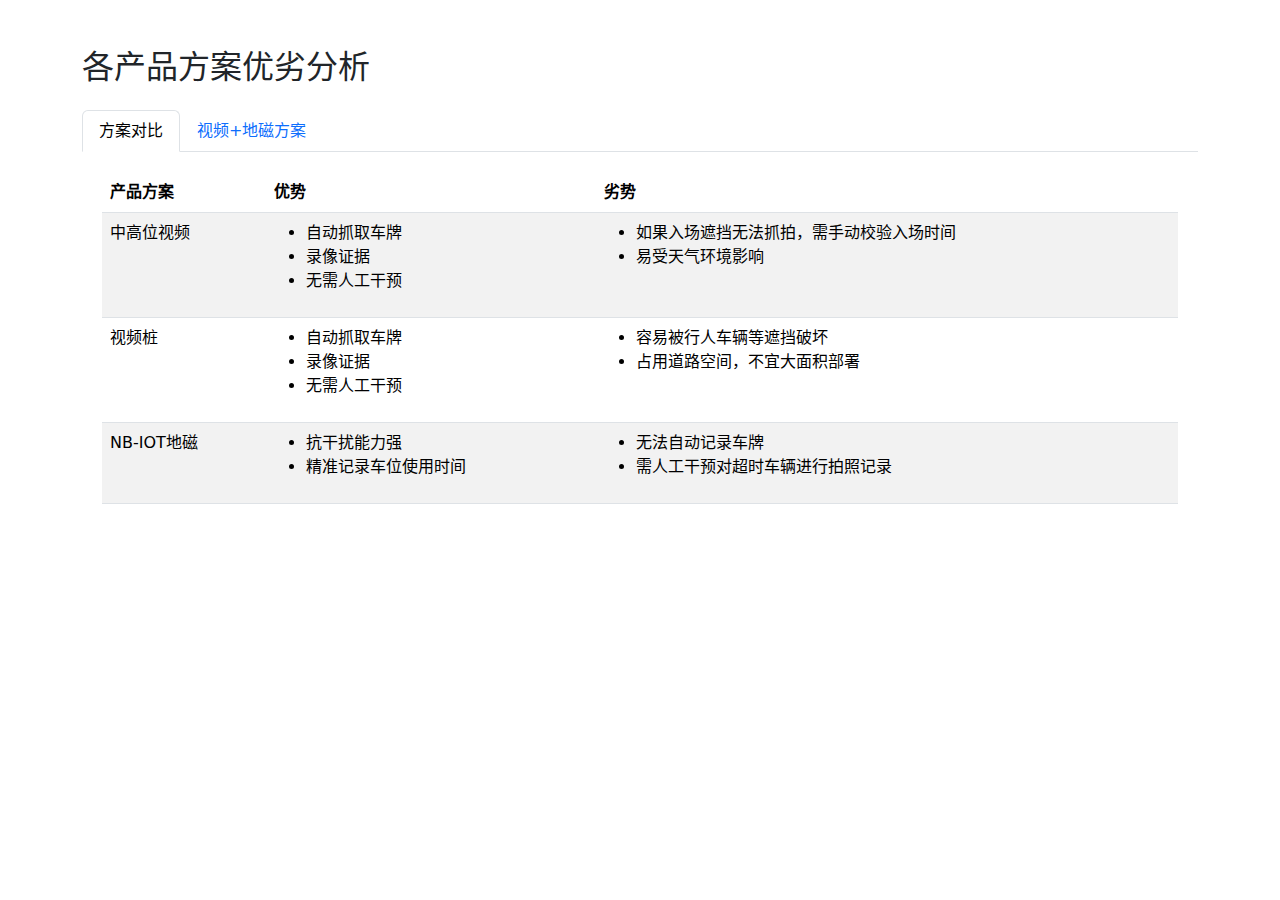
<file: new.html>
<!DOCTYPE html>
<html lang="zh-CN">
<head>
    <meta charset="UTF-8">
    <meta name="viewport" content="width=device-width, initial-scale=1.0">
    <title>产品方案分析</title>
    <link href="https://cdn.jsdelivr.net/npm/bootstrap@5.3.0-alpha1/dist/css/bootstrap.min.css" rel="stylesheet">
    <style>
        .tab-pane {
            padding: 20px;
        }
    </style>
</head>
<body>
    <div class="container mt-5">
        <h2 class="mb-4">各产品方案优劣分析</h2>
        
        <ul class="nav nav-tabs" id="myTab" role="tablist">
            <li class="nav-item" role="presentation">
                <button class="nav-link active" id="comparison-tab" data-bs-toggle="tab" data-bs-target="#comparison" type="button" role="tab" aria-controls="comparison" aria-selected="true">方案对比</button>
            </li>
            <li class="nav-item" role="presentation">
                <button class="nav-link" id="combined-tab" data-bs-toggle="tab" data-bs-target="#combined" type="button" role="tab" aria-controls="combined" aria-selected="false">视频+地磁方案</button>
            </li>
        </ul>
        
        <div class="tab-content" id="myTabContent">
            <div class="tab-pane fade show active" id="comparison" role="tabpanel" aria-labelledby="comparison-tab">
                <div class="table-responsive">
                    <table class="table table-striped">
                        <thead>
                            <tr>
                                <th>产品方案</th>
                                <th>优势</th>
                                <th>劣势</th>
                            </tr>
                        </thead>
                        <tbody>
                            <tr>
                                <td>中高位视频</td>
                                <td>
                                    <ul>
                                        <li>自动抓取车牌</li>
                                        <li>录像证据</li>
                                        <li>无需人工干预</li>
                                    </ul>
                                </td>
                                <td>
                                    <ul>
                                        <li>如果入场遮挡无法抓拍，需手动校验入场时间</li>
                                        <li>易受天气环境影响</li>
                                    </ul>
                                </td>
                            </tr>
                            <tr>
                                <td>视频桩</td>
                                <td>
                                    <ul>
                                        <li>自动抓取车牌</li>
                                        <li>录像证据</li>
                                        <li>无需人工干预</li>
                                    </ul>
                                </td>
                                <td>
                                    <ul>
                                        <li>容易被行人车辆等遮挡破坏</li>
                                        <li>占用道路空间，不宜大面积部署</li>
                                    </ul>
                                </td>
                            </tr>
                            <tr>
                                <td>NB-IOT地磁</td>
                                <td>
                                    <ul>
                                        <li>抗干扰能力强</li>
                                        <li>精准记录车位使用时间</li>
                                    </ul>
                                </td>
                                <td>
                                    <ul>
                                        <li>无法自动记录车牌</li>
                                        <li>需人工干预对超时车辆进行拍照记录</li>
                                    </ul>
                                </td>
                            </tr>
                        </tbody>
                    </table>
                </div>
            </div>
            <div class="tab-pane fade" id="combined" role="tabpanel" aria-labelledby="combined-tab">
                <h3 class="mb-3">视频+地磁方案特点</h3>
                <ul class="list-group list-group-flush mb-3">
                    <li class="list-group-item">
                        <strong>视频和地磁优势互补：</strong> 既可以利用视频自动记录车牌和停车录像，也可以利用地磁准确记录进出场时间
                    </li>
                    <li class="list-group-item">
                        <strong>可满足各种场景应用：</strong>
                        <ul>
                            <li>无树木遮挡道路使用高位视频</li>
                            <li>有树木遮挡的道路使用中位视频</li>
                            <li>中高位视频立柱下方如果设停车位，可用视频柱做补充，解决灯下黑问题</li>
                        </ul>
                    </li>
                    <li class="list-group-item">
                        <strong>减少人工干预，实现无人化运营：</strong>
                        <ul>
                            <li>系统智能化程度高，车牌识别、证据保存、时间校准、停车计费等均可在系统自动进行</li>
                            <li>可使用视频巡查车作为机动补充，提高工作效率</li>
                        </ul>
                    </li>
                </ul>
                <button type="button" class="btn btn-primary" data-bs-toggle="modal" data-bs-target="#detailModal">
                    查看详情
                </button>
            </div>
        </div>
    </div>

    <!-- Modal -->
    <div class="modal fade" id="detailModal" tabindex="-1" aria-labelledby="detailModalLabel" aria-hidden="true">
        <div class="modal-dialog modal-lg">
            <div class="modal-content">

                <div class="modal-header">
                    <h5 class="modal-title" id="detailModalLabel">视频+地磁方案详情</h5>
                    <button type="button" class="btn-close" data-bs-dismiss="modal" aria-label="Close"></button>
                </div>
                <div class="modal-body">




                    
                    <div class="row">
                        <div class="col-md-6">
                            <h4>方案特点</h4>
                            <ul>
                                <li><strong>视频和地磁优势互补</strong></li>
                                <li><strong>可满足各种场景应用</strong></li>
                                <li><strong>减少人工干预，实现无人化运营</strong></li>
                            </ul>
                        </div>
                        <div class="col-md-6">
                            <h4>产品优势</h4>
                            <ul>
                                <li><strong>自动化程度高：</strong>自动抓取车牌，录像取证，无需人工干预</li>
                                <li><strong>适应性强：</strong>可满足不同场景需求，如有无树木遮挡等</li>
                                <li><strong>数据精确：</strong>地磁技术能精准记录车位使用时间</li>
                                <li><strong>运营效率高：</strong>实现无人化运营，大幅减少人工成本</li>
                                <li><strong>证据完整：</strong>结合视频和地磁数据，提供全面可靠的停车记录</li>
                            </ul>
                        </div>
                    </div>
                </div>






                <div class="modal-footer">
                    <button type="button" class="btn btn-secondary" data-bs-dismiss="modal">关闭</button>
                </div>
            </div>
        </div>
    </div>

    <script src="https://cdn.jsdelivr.net/npm/bootstrap@5.3.0-alpha1/dist/js/bootstrap.bundle.min.js"></script>
</body>
</html>
</file>
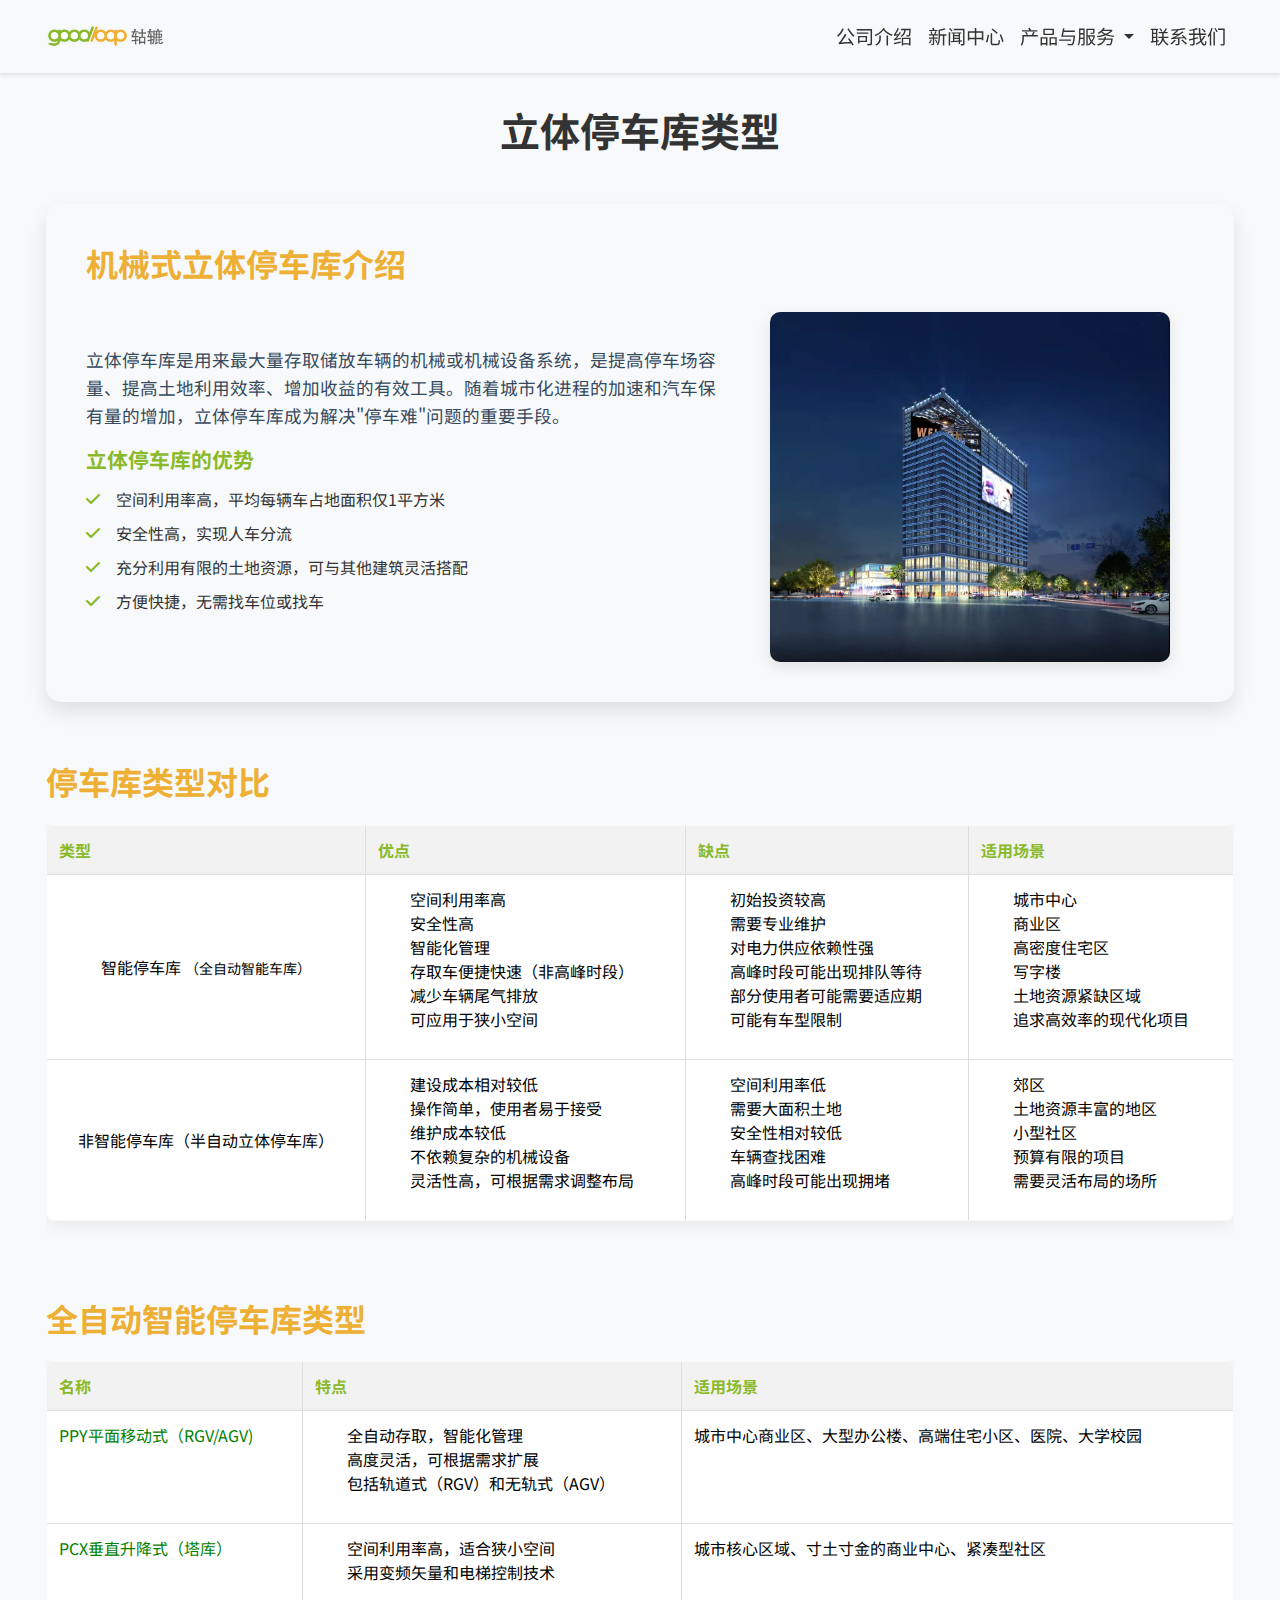
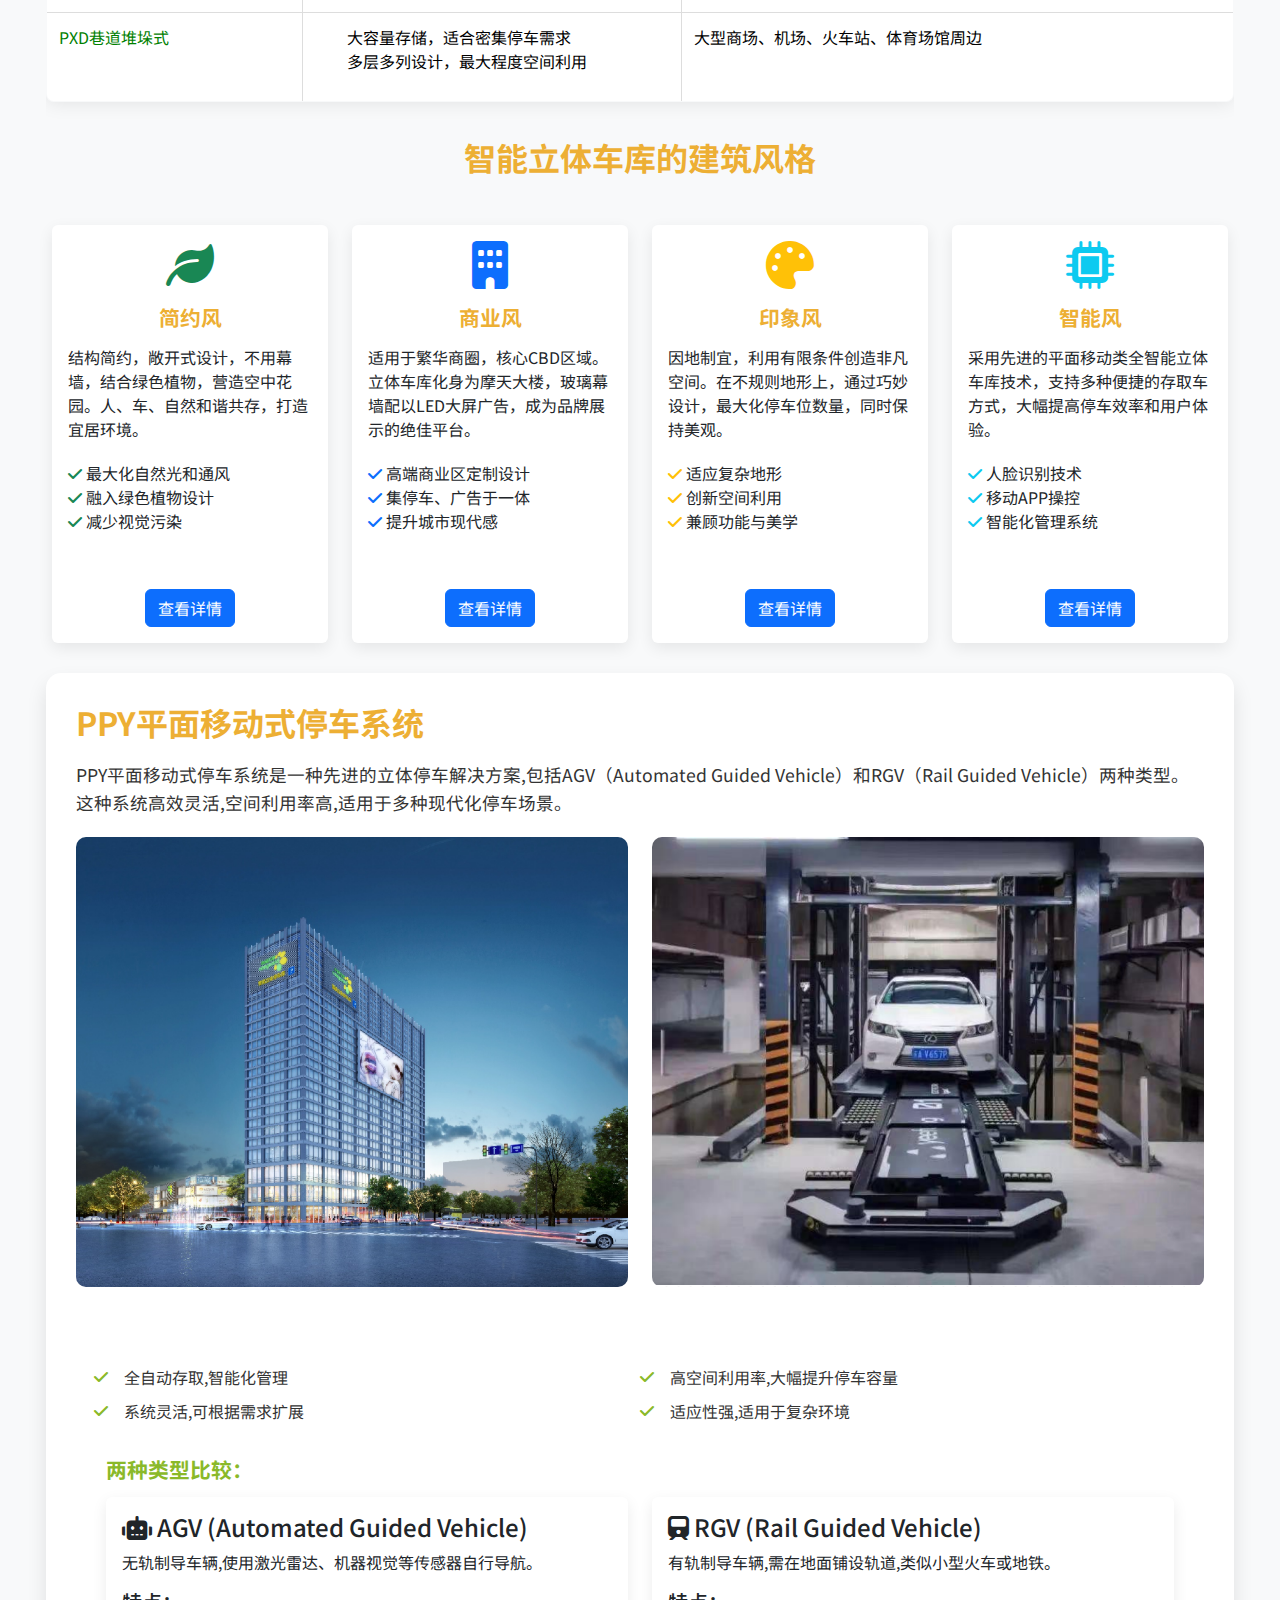
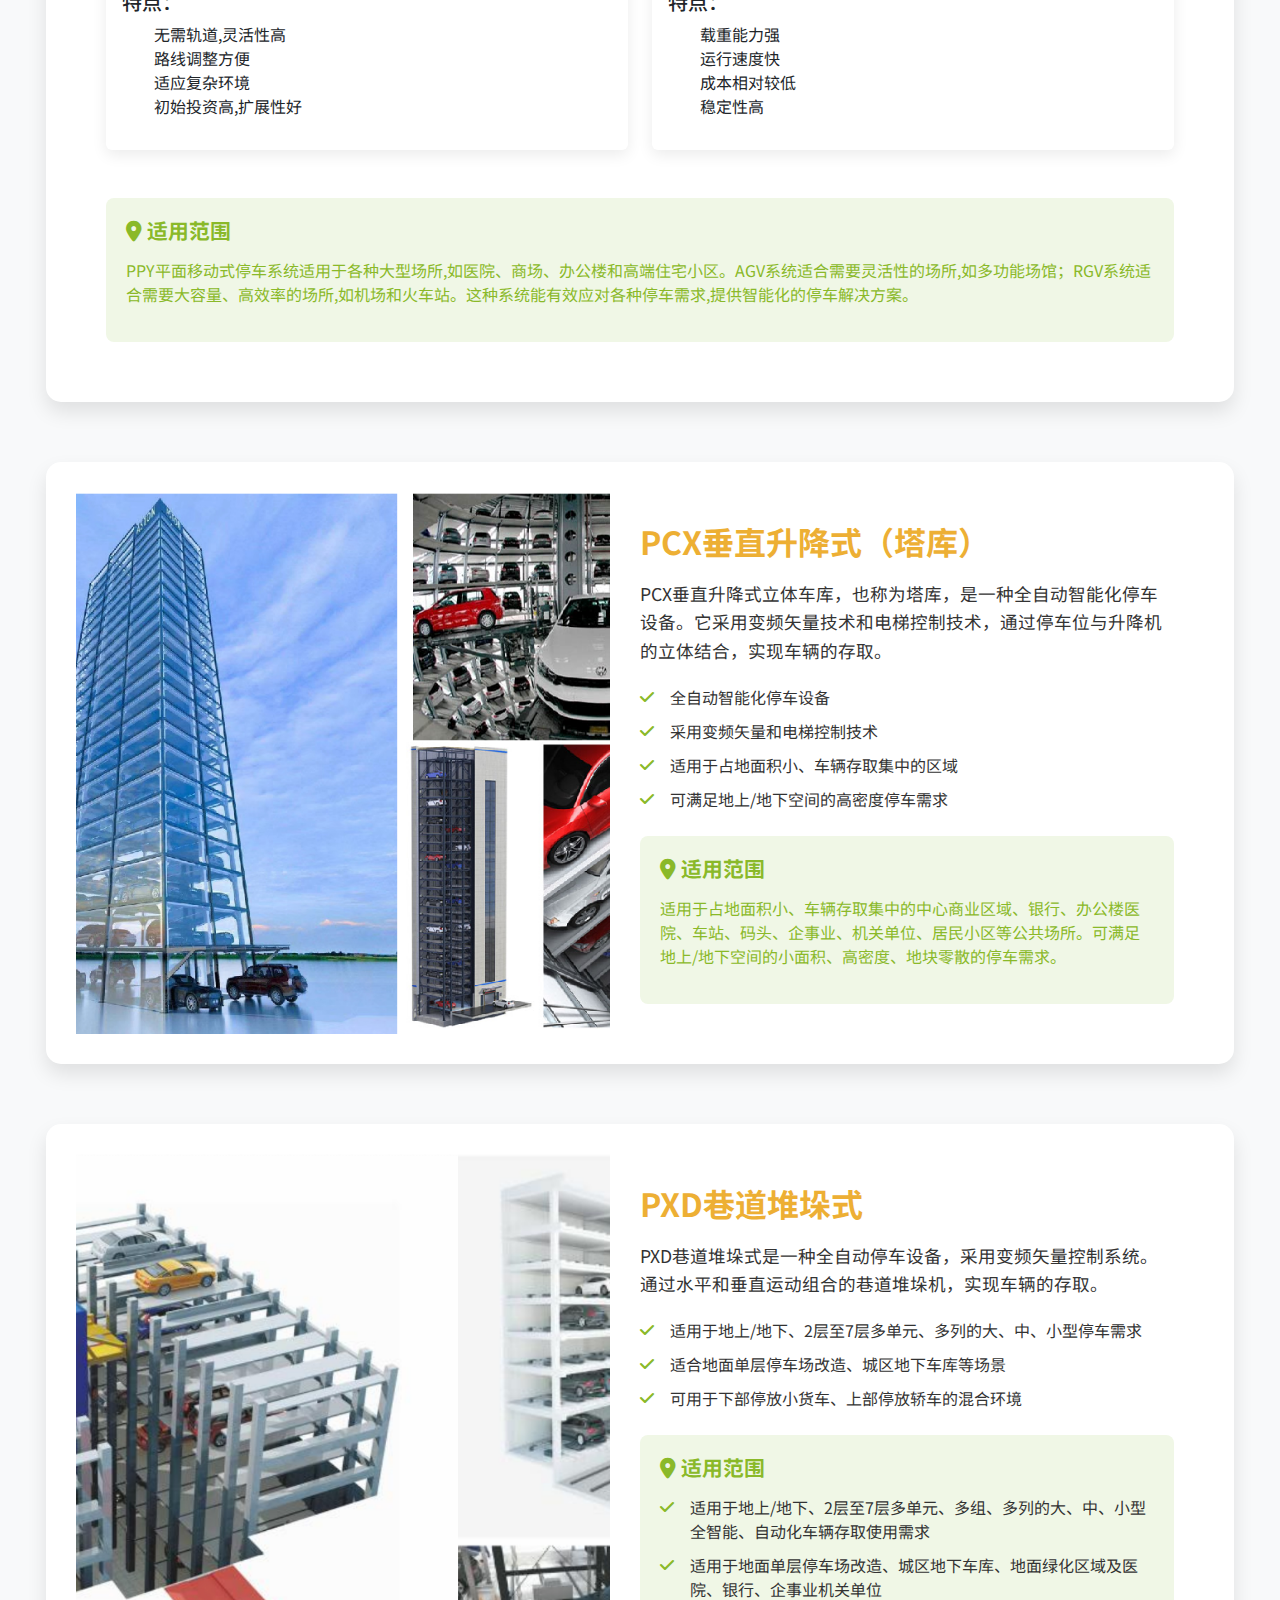
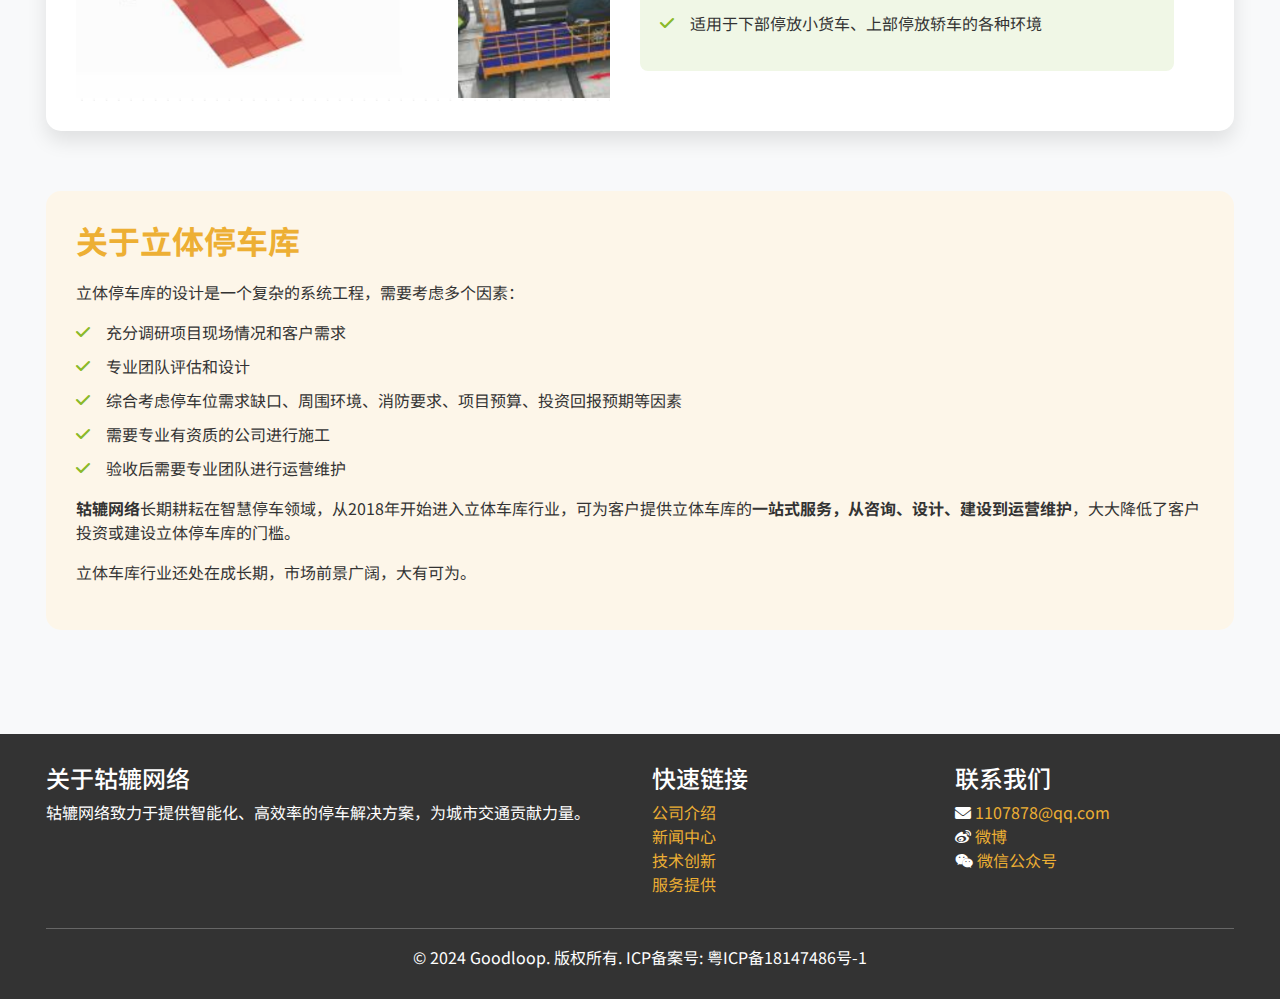
<file: parking.html>
<!DOCTYPE html>
<html lang="zh">
<head>
    <meta charset="UTF-8">
    <meta name="viewport" content="width=device-width, initial-scale=1.0">
    <title>轱辘网络 - 停车库类型</title>
    
    <link href="https://cdn.jsdelivr.net/npm/bootstrap@5.1.3/dist/css/bootstrap.min.css" rel="stylesheet">
    <link rel="stylesheet" href="https://cdnjs.cloudflare.com/ajax/libs/font-awesome/6.0.0-beta3/css/all.min.css">
    <link rel="icon" type="image/png" href="./static/img/wheel_icon.webp">
    <link rel="stylesheet" href="./static/css/parking.css">

</head>
<body>
    <header>
        <nav class="navbar navbar-expand-lg navbar-light bg-light fixed-top py-2">
            <div class="container">
                <a class="navbar-brand" href="index.html">
                    <img src="static/img/logo_text_black.png" alt="Goodloop Logo" width="150" height="auto">
                </a>
                <button class="navbar-toggler" type="button" data-bs-toggle="collapse" data-bs-target="#navbarNav" aria-controls="navbarNav" aria-expanded="false" aria-label="Toggle navigation">
                    <span class="navbar-toggler-icon"></span>
                </button>
                <div class="collapse navbar-collapse" id="navbarNav">
                    <ul class="navbar-nav ms-auto">
                        <li class="nav-item">
                            <a class="nav-link" href="index.html#about">公司介绍</a>
                        </li>
                        <li class="nav-item">
                            <a class="nav-link" href="news.html">新闻中心</a>
                        </li>
                        <li class="nav-item dropdown">
                            <a class="nav-link dropdown-toggle" href="#" id="navbarDropdown" role="button" data-bs-toggle="dropdown" aria-expanded="false">
                                产品与服务
                            </a>
                            <ul class="dropdown-menu" aria-labelledby="navbarDropdown">
                                <li><a class="dropdown-item" href="index.html#tech">技术创新</a></li>
                                <li><a class="dropdown-item active" href="parking.html">停车库类型</a></li>
                                <li><a class="dropdown-item " href="services.html">服务提供</a></li>
                                <li><a class="dropdown-item" href="index.html#achievements">停车库案例</a></li>
                            </ul>
                        </li>
                        <li class="nav-item">
                            <a href="#" class="nav-link" data-bs-toggle="modal" data-bs-target="#contactModal">联系我们</a>
                        </li>
                    </ul>
                </div>
            </div>
        </nav>

        <div class="modal fade" id="contactModal" tabindex="-1" aria-labelledby="contactModalLabel" aria-hidden="true">
            <div class="modal-dialog">
              <div class="modal-content">
                <div class="modal-header">
                  <h5 class="modal-title" id="contactModalLabel">联系我们</h5>
                  <button type="button" class="btn-close" data-bs-dismiss="modal" aria-label="Close"></button>
                </div>
                <div class="modal-body text-center">
                  <img src="static/img/qrcode_for_gulu_wechat_small.webp" alt="微信二维码" class="img-fluid">
                  <p class="mt-3">扫描二维码关注我们的微信公众号</p>
                </div>
              </div>
            </div>
        </div>
    </header>
    
    <main>
        <div class="container">
            <h1 style="color: #333333;">立体停车库类型</h1>

            <div class="section-intro mechanical-parking" id="mechanical-parking">
                <h2>机械式立体停车库介绍</h2>
                <div class="row align-items-center">
                    <div class="col-lg-7">
                        <p>立体停车库是用来最大量存取储放车辆的机械或机械设备系统，是提高停车场容量、提高土地利用效率、增加收益的有效工具。随着城市化进程的加速和汽车保有量的增加，立体停车库成为解决"停车难"问题的重要手段。</p>
                        <h3>立体停车库的优势</h3>
                        <ul class="feature-list">
                            <li>空间利用率高，平均每辆车占地面积仅1平方米</li>
                            <li>安全性高，实现人车分流</li>
                            <li>充分利用有限的土地资源，可与其他建筑灵活搭配</li>
                            <li>方便快捷，无需找车位或找车</li>
                        </ul>
                    </div>
                    <div class="col-lg-5">
                        <div class="video-wrapper">
                            <video id="parkingVideo" controls preload="metadata" muted playsinline autoplay>
                                <source src="static/video/停车库介绍.mp4" type="video/mp4">
                                Your browser does not support the video tag.
                            </video>
                        </div>
                    </div>
                </div>
            </div>

            <h2 class="mb-4">停车库类型对比</h2>
<div class="table-responsive">
    <table class="comparison-table table table-hover">
        <thead>
            <tr>
                <th>类型</th>
                <th>优点</th>
                <th>缺点</th>
                <th>适用场景</th>
            </tr>
        </thead>
        <tbody>
            <tr>
                <td data-label="类型" class="fully-centered" style="text-align: center;">
                    智能停车库
                    <small>（全自动智能车库）</small>
                </td>
                <td data-label="优点">
                    <ul>
                        <li>空间利用率高</li>
                        <li>安全性高</li>
                        <li>智能化管理</li>
                        <li>存取车便捷快速（非高峰时段）</li>
                        <li>减少车辆尾气排放</li>
                        <li>可应用于狭小空间</li>
                    </ul>
                </td>
                <td data-label="缺点">
                    <ul>
                        <li>初始投资较高</li>
                        <li>需要专业维护</li>
                        <li>对电力供应依赖性强</li>
                        <li>高峰时段可能出现排队等待</li>
                        <li>部分使用者可能需要适应期</li>
                        <li>可能有车型限制</li>
                    </ul>
                </td>
                <td data-label="适用场景">
                    <ul>
                        <li>城市中心</li>
                        <li>商业区</li>
                        <li>高密度住宅区</li>
                        <li>写字楼</li>
                        <li>土地资源紧缺区域</li>
                        <li>追求高效率的现代化项目</li>
                    </ul>
                </td>
            </tr>
            <tr>
                <td data-label="类型" class="fully-centered" style="text-align: center;">非智能停车库（半自动立体停车库）</td>
                <td data-label="优点">
                    <ul>
                        <li>建设成本相对较低</li>
                        <li>操作简单，使用者易于接受</li>
                        <li>维护成本较低</li>
                        <li>不依赖复杂的机械设备</li>
                        <li>灵活性高，可根据需求调整布局</li>
                    </ul>
                </td>
                <td data-label="缺点">
                    <ul>
                        <li>空间利用率低</li>
                        <li>需要大面积土地</li>
                        <li>安全性相对较低</li>
                        <li>车辆查找困难</li>
                        <li>高峰时段可能出现拥堵</li>
                    </ul>
                </td>
                <td data-label="适用场景">
                    <ul>
                        <li>郊区</li>
                        <li>土地资源丰富的地区</li>
                        <li>小型社区</li>
                        <li>预算有限的项目</li>
                        <li>需要灵活布局的场所</li>
                    </ul>
                </td>
            </tr>
        </tbody>
    </table>
</div>
            

<h2 class="mb-4 mt-5">全自动智能停车库类型</h2>
<div class="table-responsive">
    <table class="comparison-table table table-hover">
        <thead>
            <tr>
                <th>名称</th>
                <th>特点</th>
                <th>适用场景</th>
            </tr>
        </thead>
        <tbody>
            <tr>
                <td data-label="名称"><a href="#ppy-type" style="color: green;">PPY平面移动式（RGV/AGV)</a></td>
                <td data-label="特点">
                    <ul>
                        <li>全自动存取，智能化管理</li>
                        <li>高度灵活，可根据需求扩展</li>
                        <li>包括轨道式（RGV）和无轨式（AGV）</li>
                    </ul>
                </td>
                <td data-label="适用场景">城市中心商业区、大型办公楼、高端住宅小区、医院、大学校园</td>
            </tr>
            <tr>
                <td data-label="名称"><a href="#pcx-type" style="color: green;">PCX垂直升降式（塔库）</a></td>
                <td data-label="特点">
                    <ul>
                        <li>空间利用率高，适合狭小空间</li>
                        <li>采用变频矢量和电梯控制技术</li>
                    </ul>
                </td>
                <td data-label="适用场景">城市核心区域、寸土寸金的商业中心、紧凑型社区</td>
            </tr>
            <tr>
                <td data-label="名称"><a href="#pxd-type" style="color: green;">PXD巷道堆垛式</a></td>
                <td data-label="特点">
                    <ul>
                        <li>大容量存储，适合密集停车需求</li>
                        <li>多层多列设计，最大程度空间利用</li>
                    </ul>
                </td>
                <td data-label="适用场景">大型商场、机场、火车站、体育场馆周边</td>
            </tr>
        </tbody>
    </table>
</div>

<!-- 建筑风格 -->

<div class="container">
    <h2 class="text-center mb-5">智能立体车库的建筑风格</h2>
    <div class="row">
        <div class="col-lg-3 col-md-6 mb-4">
            <div class="card h-100 building-style">
                <div class="card-body">
                    <div class="text-center mb-3">
                        <i class="fas fa-leaf fa-3x text-success"></i>
                    </div>
                    <h3 class="card-title text-center">简约风</h3>
                    <p class="card-text">结构简约，敞开式设计，不用幕墙，结合绿色植物，营造空中花园。人、车、自然和谐共存，打造宜居环境。</p>
                    <ul class="list-unstyled">
                        <li><i class="fas fa-check text-success"></i> 最大化自然光和通风</li>
                        <li><i class="fas fa-check text-success"></i> 融入绿色植物设计</li>
                        <li><i class="fas fa-check text-success"></i> 减少视觉污染</li>
                    </ul>
                    <div class="text-center mt-auto">
                        <button class="btn btn-primary" data-bs-toggle="modal" data-bs-target="#modal-简约风">
                            查看详情
                        </button>
                    </div>
                </div>
            </div>
        </div>
        <div class="col-lg-3 col-md-6 mb-4">
            <div class="card h-100 building-style">
                <div class="card-body">
                    <div class="text-center mb-3">
                        <i class="fas fa-building fa-3x text-primary"></i>
                    </div>
                    <h3 class="card-title text-center">商业风</h3>
                    <p class="card-text">适用于繁华商圈，核心CBD区域。立体车库化身为摩天大楼，玻璃幕墙配以LED大屏广告，成为品牌展示的绝佳平台。</p>
                    <ul class="list-unstyled">
                        <li><i class="fas fa-check text-primary"></i> 高端商业区定制设计</li>
                        <li><i class="fas fa-check text-primary"></i> 集停车、广告于一体</li>
                        <li><i class="fas fa-check text-primary"></i> 提升城市现代感</li>
                    </ul>
                    <div class="text-center mt-auto">
                        <button class="btn btn-primary" data-bs-toggle="modal" data-bs-target="#modal-商业风">
                            查看详情
                        </button>
                    </div>
                </div>
            </div>
        </div>
        <div class="col-lg-3 col-md-6 mb-4">
            <div class="card h-100 building-style">
                <div class="card-body">
                    <div class="text-center mb-3">
                        <i class="fas fa-palette fa-3x text-warning"></i>
                    </div>
                    <h3 class="card-title text-center">印象风</h3>
                    <p class="card-text">因地制宜，利用有限条件创造非凡空间。在不规则地形上，通过巧妙设计，最大化停车位数量，同时保持美观。</p>
                    <ul class="list-unstyled">
                        <li><i class="fas fa-check text-warning"></i> 适应复杂地形</li>
                        <li><i class="fas fa-check text-warning"></i> 创新空间利用</li>
                        <li><i class="fas fa-check text-warning"></i> 兼顾功能与美学</li>
                    </ul>
                    <div class="text-center mt-auto">
                        <button class="btn btn-primary" data-bs-toggle="modal" data-bs-target="#modal-印象风">
                            查看详情
                        </button>
                    </div>
                </div>
            </div>
        </div>
        <div class="col-lg-3 col-md-6 mb-4">
            <div class="card h-100 building-style">
                <div class="card-body">
                    <div class="text-center mb-3">
                        <i class="fas fa-microchip fa-3x text-info"></i>
                    </div>
                    <h3 class="card-title text-center">智能风</h3>
                    <p class="card-text">采用先进的平面移动类全智能立体车库技术，支持多种便捷的存取车方式，大幅提高停车效率和用户体验。</p>
                    <ul class="list-unstyled">
                        <li><i class="fas fa-check text-info"></i> 人脸识别技术</li>
                        <li><i class="fas fa-check text-info"></i> 移动APP操控</li>
                        <li><i class="fas fa-check text-info"></i> 智能化管理系统</li>
                    </ul>
                    <div class="text-center mt-auto">
                        <button class="btn btn-primary" data-bs-toggle="modal" data-bs-target="#modal-智能风">
                            查看详情
                        </button>
                    </div>
                </div>
            </div>
        </div>
    </div>
</div>

<!-- 模态框 -->
<div class="modal fade" id="modal-简约风" tabindex="-1" aria-labelledby="modalLabel-简约风" aria-hidden="true">
    <div class="modal-dialog modal-lg">
        <div class="modal-content">
            <div class="modal-header">
                <h5 class="modal-title" id="modalLabel-简约风">简约风详情</h5>
                <button type="button" class="btn-close" data-bs-dismiss="modal" aria-label="Close"></button>
            </div>
            <div class="modal-body">
                <img src="static/img/简约风.png" class="img-fluid" alt="简约风详情">
                <p>结构简约，敞开式设计，不用幕墙，结合绿色植物，营造空中花园。 人，车，自然。</p>
            </div>
        </div>
    </div>
</div>

<div class="modal fade" id="modal-商业风" tabindex="-1" aria-labelledby="modalLabel-商业风" aria-hidden="true">
    <div class="modal-dialog modal-lg">
        <div class="modal-content">
            <div class="modal-header">
                <h5 class="modal-title" id="modalLabel-商业风">商业风详情</h5>
                <button type="button" class="btn-close" data-bs-dismiss="modal" aria-label="Close"></button>
            </div>
            <div class="modal-body">
                <img src="./static/img/商业风.png" class="img-fluid" alt="商业风详情">
                <p>繁华商圈，核心CBD区域，立体车库就是摩天大楼。玻璃幕墙，LED大屏广告，成为品牌必争之地。</p>
            </div>
        </div>
    </div>
</div>

<div class="modal fade" id="modal-印象风" tabindex="-1" aria-labelledby="modalLabel-印象风" aria-hidden="true">
    <div class="modal-dialog modal-lg">
        <div class="modal-content">
            <div class="modal-header">
                <h5 class="modal-title" id="modalLabel-印象风">印象风详情</h5>
                <button type="button" class="btn-close" data-bs-dismiss="modal" aria-label="Close"></button>
            </div>
            <div class="modal-body">
                <img src="./static/img/印象风.png" class="img-fluid" alt="印象风详情">
                <p>因地制宜，利用有限条件创造非凡空间。在不规则地形上，通过巧妙设计，最大化停车位数量，同时保持美观。</p>
            </div>
        </div>
    </div>
</div>

<div class="modal fade" id="modal-智能风" tabindex="-1" aria-labelledby="modalLabel-智能风" aria-hidden="true">
    <div class="modal-dialog modal-lg">
        <div class="modal-content">
            <div class="modal-header">
                <h5 class="modal-title" id="modalLabel-智能风">智能风详情</h5>
                <button type="button" class="btn-close" data-bs-dismiss="modal" aria-label="Close"></button>
            </div>
            <div class="modal-body">
                <img src="./static/img/智能风.png" class="img-fluid" alt="智能风详情">
                <p>平面移动类全智能立体车库，支持人脸识别、指纹识别、APP、扫描二维码和刷卡五种方式存取车。</p>
            </div>
        </div>
    </div>
</div>
            
            <!-- <div class="parking-type" id="agv-type">
                <div class="parking-image">
                    <img src="./static/img/ACG立体停车库.png" alt="AGV立体车库">
                </div>
                <div class="parking-info">
                    <h2>AGV立体车库</h2>
                    <p class="intro">AGV立体车库是一种全自动智能立体停车库。它采用AGV（自动导引车）技术，能够实现车辆的自动存取。这种停车库具有高效、节省空间的特点，非常适合城市中心等土地资源紧张的地区。</p>
                    <ul class="feature-list">
                        <li>采用AGV技术，实现全自动存取车</li>
                        <li>高空间利用率，可大幅提升停车容量</li>
                        <li>智能化管理，提高停车效率</li>
                    </ul>
                    <div class="application">
                        <h3><i class="fas fa-map-marker-alt"></i> 适用范围</h3>
                        <p>特别适用于商业中心、办公楼等高密度区域</p>
                    </div>
                </div>
            </div> -->

            <div class="parking-type" id="ppy-type">
                <h2>PPY平面移动式停车系统</h2>
                <p class="intro">PPY平面移动式停车系统是一种先进的立体停车解决方案,包括AGV（Automated Guided Vehicle）和RGV（Rail Guided Vehicle）两种类型。这种系统高效灵活,空间利用率高,适用于多种现代化停车场景。</p>
            
                <div class="row">
                    <div class="col-md-6 mb-4">
                        <div class="image-container">
                            <img src="./static/img/ACG立体停车库.png" alt="AGV立体车库" class="img-fluid rounded">
                        </div>
                    </div>
                    <div class="col-md-6 mb-4">
                        <div class="image-container">
                            <img src="./static/img/PPY平面移动式.png" alt="PPY平面移动式停车系统" class="img-fluid rounded">
                        </div>
                    </div>
                </div>
            
                <div class="parking-info mt-4">
                    <ul class="feature-list row">
                        <li class="col-md-6">全自动存取,智能化管理</li>
                        <li class="col-md-6">高空间利用率,大幅提升停车容量</li>
                        <li class="col-md-6">系统灵活,可根据需求扩展</li>
                        <li class="col-md-6">适应性强,适用于复杂环境</li>
                    </ul>
            
                    <div class="sub-types mt-4">
                        <h3>两种类型比较：</h3>
                        <div class="row">
                            <div class="col-md-6 mb-4">
                                <div class="card h-100">
                                    <div class="card-body">
                                        <h4 class="card-title"><i class="fas fa-robot"></i> AGV (Automated Guided Vehicle)</h4>
                                        <p class="card-text">无轨制导车辆,使用激光雷达、机器视觉等传感器自行导航。</p>
                                        <h5>特点：</h5>
                                        <ul>
                                            <li>无需轨道,灵活性高</li>
                                            <li>路线调整方便</li>
                                            <li>适应复杂环境</li>
                                            <li>初始投资高,扩展性好</li>
                                        </ul>
                                    </div>
                                </div>
                            </div>
                            <div class="col-md-6 mb-4">
                                <div class="card h-100">
                                    <div class="card-body">
                                        <h4 class="card-title"><i class="fas fa-train"></i> RGV (Rail Guided Vehicle)</h4>
                                        <p class="card-text">有轨制导车辆,需在地面铺设轨道,类似小型火车或地铁。</p>
                                        <h5>特点：</h5>
                                        <ul>
                                            <li>载重能力强</li>
                                            <li>运行速度快</li>
                                            <li>成本相对较低</li>
                                            <li>稳定性高</li>
                                        </ul>
                                    </div>
                                </div>
                            </div>
                        </div>
                    </div>
            
                    <div class="application mt-4">
                        <h3><i class="fas fa-map-marker-alt"></i> 适用范围</h3>
                        <p>PPY平面移动式停车系统适用于各种大型场所,如医院、商场、办公楼和高端住宅小区。AGV系统适合需要灵活性的场所,如多功能场馆；RGV系统适合需要大容量、高效率的场所,如机场和火车站。这种系统能有效应对各种停车需求,提供智能化的停车解决方案。</p>
                    </div>
                </div>
            </div>
    
            <div class="parking-type" id="pcx-type">
                <div class="parking-image">
                    <img src="./static/img/PCX垂直升降式（塔库.png" alt="PCX垂直升降式立体车库" class="img-fluid">
                </div>
                <div class="parking-info">
                    <h2>PCX垂直升降式（塔库）</h2>
                    <p class="intro">PCX垂直升降式立体车库，也称为塔库，是一种全自动智能化停车设备。它采用变频矢量技术和电梯控制技术，通过停车位与升降机的立体结合，实现车辆的存取。</p>
                    <ul class="feature-list">
                        <li>全自动智能化停车设备</li>
                        <li>采用变频矢量和电梯控制技术</li>
                        <li>适用于占地面积小、车辆存取集中的区域</li>
                        <li>可满足地上/地下空间的高密度停车需求</li>
                    </ul>
                    <div class="application">
                        <h3><i class="fas fa-map-marker-alt"></i> 适用范围</h3>
                        <p>适用于占地面积小、车辆存取集中的中心商业区域、银行、办公楼医院、车站、码头、企事业、机关单位、居民小区等公共场所。可满足地上/地下空间的小面积、高密度、地块零散的停车需求。</p>
                    </div>
                </div>
            </div>
    
            <div class="parking-type">
                <div class="parking-image" id="pxd-type">
                    <img src="./static/img/PXD巷道堆垛式.png" alt="PXD巷道堆垛式立体车库" class="w-100">
                </div>
                <div class="parking-info">
                    <h2>PXD巷道堆垛式</h2>
                    <p class="intro">PXD巷道堆垛式是一种全自动停车设备，采用变频矢量控制系统。通过水平和垂直运动组合的巷道堆垛机，实现车辆的存取。</p>
                    <ul class="feature-list">
                        <li>适用于地上/地下、2层至7层多单元、多列的大、中、小型停车需求</li>
                        <li>适合地面单层停车场改造、城区地下车库等场景</li>
                        <li>可用于下部停放小货车、上部停放轿车的混合环境</li>
                    </ul>
                    <div class="application">
                        <h3><i class="fas fa-map-marker-alt"></i> 适用范围</h3>
                        <ul class="feature-list">
                            <li>适用于地上/地下、2层至7层多单元、多组、多列的大、中、小型全智能、自动化车辆存取使用需求</li>
                            <li>适用于地面单层停车场改造、城区地下车库、地面绿化区域及医院、银行、企事业机关单位</li>
                            <li>适用于下部停放小货车、上部停放轿车的各种环境</li>
                        </ul>
                    </div>
                </div>
            </div>

            <!-- <div class="parking-type" id="ppy-type">
                <div class="parking-image">
                    <img src="./static/img/PPY平面移动式.png" alt="PPY平面移动式停车系统" class="img-fluid">
                </div>
                <div class="parking-info">
                    <h2>PPY平面移动式 (RGV/AGV)</h2>
                    <p class="intro">PPY平面移动式停车系统是一种先进的立体停车解决方案，主要包括<strong>RGV（Rail Guided Vehicle）</strong>和<strong>AGV（Automated Guided Vehicle）</strong>两种类型。</p>
                    <div class="mb-4">
                        <h3><i class="fas fa-train"></i> RGV (Rail Guided Vehicle)</h3>
                        <p>RGV是有轨制导车辆，又叫有轨穿梭小车。与AGV相比，RGV需要在地面铺设轨道，类似火车、地铁。RGV小车在轨道上来回行驶，提供载重强、速度快、成本低、稳定性高等诸多优点。</p>
                    </div>
                    <div class="mb-4">
                        <h3><i class="fas fa-robot"></i> AGV (Automated Guided Vehicle)</h3>
                        <p>AGV是自动搬运机器人，采用激光雷达、机器视觉和其他各种传感器，实现自行导航。由于不依赖轨道,后期更改路线等就会非常便捷。</p>
                    </div>
                    
                    <div class="application">
                        <h3><i class="fas fa-map-marker-alt"></i> 适用范围</h3>
                        <p>特别适用于医院、商场等停车需求量较大的场地，可以应对潮汐式的存取车需求，提供合理的存取车规划。</p>
                    </div>
                </div>
            </div> -->


            <div class="section-intro mt-5">
                <h2>关于立体停车库</h2>
                <p>立体停车库的设计是一个复杂的系统工程，需要考虑多个因素：</p>
                <ul class="feature-list">
                    <li>充分调研项目现场情况和客户需求</li>
                    <li>专业团队评估和设计</li>
                    <li>综合考虑停车位需求缺口、周围环境、消防要求、项目预算、投资回报预期等因素</li>
                    <li>需要专业有资质的公司进行施工</li>
                    <li>验收后需要专业团队进行运营维护</li>
                </ul>
                <p><strong>轱辘网络</strong>长期耕耘在智慧停车领域，从2018年开始进入立体车库行业，可为客户提供立体车库的<strong>一站式服务，从咨询、设计、建设到运营维护</strong>，大大降低了客户投资或建设立体停车库的门槛。</p>
                <p>立体车库行业还处在成长期，市场前景广阔，大有可为。</p>
            </div>
        </div>
    </main>

    <footer class="mt-5 py-4">
        <div class="container">
            <div class="row">
                <div class="col-md-6">
                    <h4>关于轱辘网络</h4>
                    <p>轱辘网络致力于提供智能化、高效率的停车解决方案，为城市交通贡献力量。</p>
                </div>
                <div class="col-md-3">
                    <h4>快速链接</h4>
                    <ul class="list-unstyled">
                        <li><a href="index.html#about">公司介绍</a></li>
                        <li><a href="news.html">新闻中心</a></li>
                        <li><a href="index.html#tech">技术创新</a></li>
                        <li><a href="services.html">服务提供</a></li>
                    </ul>
                </div>
                <div class="col-md-3">
                    <h4>联系我们</h4>
                    <ul class="list-unstyled">
                        <li><i class="fas fa-envelope"></i> <a href="mailto:1107878@qq.com">1107878@qq.com</a></li>
                        <li><i class="fab fa-weibo"></i> <a href="https://weibo.com/u/5093472100" target="_blank" rel="noopener">微博</a></li>
                        <li><i class="fab fa-weixin"></i> <a href="#" data-bs-toggle="modal" data-bs-target="#wechatModal">微信公众号</a></li>
                    </ul>
                </div>
            </div>
            <hr>
            <p class="text-center mb-0">© 2024 Goodloop. 版权所有. ICP备案号: 粤ICP备18147486号-1</p>
        </div>
    </footer>

    <!-- WeChat QR Code Modal -->
    <div class="modal fade" id="wechatModal" tabindex="-1" aria-labelledby="wechatModalLabel" aria-hidden="true">
        <div class="modal-dialog">
            <div class="modal-content">
                <div class="modal-header">
                    <h5 class="modal-title" id="wechatModalLabel">微信公众号</h5>
                    <button type="button" class="btn-close" data-bs-dismiss="modal" aria-label="Close"></button>
                </div>
                <div class="modal-body text-center">
                    <img src="./static/img/qrcode_for_gulu_wechat_small.webp" alt="WeChat QR Code" class="img-fluid">
                    <p class="mt-3">扫描二维码关注我们的微信公众号</p>
                </div>
            </div>
        </div>
    </div>

    <script src="https://cdn.jsdelivr.net/npm/bootstrap@5.1.3/dist/js/bootstrap.bundle.min.js"></script>

    <script>


let content=''
content = content.replace(/、\s*$/, '');

function cleanContent(content) {
    return content.replace(/、\s*$/, '').trim();
}


function customLineBreak(element, separator) {
    if (window.innerWidth <= 768) {
        let content = element.innerHTML;
        content = content.replace(/、\s*$/, ''); // 移除末尾的"、"
        const parts = content.split(separator);
        element.innerHTML = parts.join('<br>');
    }
}

        function applyCustomLineBreak() {
            const cells = document.querySelectorAll('.comparison-table td');
            cells.forEach(cell => {
                if (!cell.querySelector('ul')) {  // 不处理包含 ul 的单元格
                    customLineBreak(cell, '、');
                }
            });
        }

        function resetLineBreaks() {
            const cells = document.querySelectorAll('.comparison-table td');
            cells.forEach(cell => {
                if (!cell.querySelector('ul')) {  // 不处理包含 ul 的单元格
                    cell.innerHTML = cell.innerHTML.replace(/<br>/g, '、');
                }
            });
        }

        function handleResize() {
            if (window.innerWidth <= 768) {
                applyCustomLineBreak();
            } else {
                resetLineBreaks();
            }
        }

        window.addEventListener('load', handleResize);
        window.addEventListener('resize', handleResize);
    </script>
</body>
</html>
</file>
<file: static/css/parking.css>
@import url('https://fonts.googleapis.com/css2?family=Noto+Sans+SC:wght@400;700&display=swap');

:root {
    font-size: 16px;
}

li {
    list-style: none;
}

/* General Styles */
body {
    font-family: 'Noto Sans SC', Arial, sans-serif;
    color: #333;
    margin: 0;
    padding: 0;
    background-color: #f8f9fa;
}

a {
    text-decoration: none;
    color: #8ab929;
    transition: color 0.3s ease;
}

a:hover {
    color: #edaf34;
}

.container {
    width: 100%;
    max-width: 75rem; /* 1200px / 16px */
    margin: 0 auto;
    padding: 0.375rem; /* 6px / 16px */
}

/* Typography */
h1 {
    text-align: center;
    color: #8ab929;
    margin: 6.25rem 0 3.125rem; /* 100px 0 50px / 16px */
    font-weight: 700;
}

h2 {
    color: #edaf34;
    margin-top: 0;
    font-weight: 700;
    font-size: 2rem;
    margin-bottom: 1.25rem; /* 20px / 16px */
}

h3 {
    color: #8ab929;
    margin-bottom: 0.9375rem; /* 15px / 16px */
    font-size: 1.3rem;
    font-weight: 700;
}

.intro {
    font-size: 1.1rem;
    line-height: 1.6;
    margin-bottom: 1.25rem; /* 20px / 16px */
}

/* Navigation */
.navbar {
    box-shadow: 0 0.125rem 0.25rem rgba(0,0,0,.1); /* 2px 4px / 16px */
    transition: var(--transition);
}

.navbar-brand img {
    max-height: 2.1875rem; /* 35px / 16px */
    width: auto;
}

.nav-link {
    color: var(--text-dark) !important;
    transition: var(--transition);
    font-size: 1.2rem;
}

.nav-link:hover, .nav-link:focus {
    color: #8ab929 !important;
}

.dropdown-item:active {
    background-color: #8ab929;
}

/* Parking Type Section */
.parking-type {
    display: flex;
    flex-wrap: wrap;
    margin-bottom: 3.75rem; /* 60px / 16px */
    box-shadow: 0 0.625rem 1.25rem rgba(0,0,0,0.1); /* 10px 20px / 16px */
    border-radius: 0.9375rem; /* 15px / 16px */
    overflow: hidden;
    background-color: #fff;
    transition: all 0.3s ease;
    padding: 1.875rem; /* 30px / 16px */
}

.parking-type:hover {
    transform: translateY(-0.3125rem); /* -5px / 16px */
    box-shadow: 0 0.9375rem 1.875rem rgba(0,0,0,0.15); /* 15px 30px / 16px */
}

.parking-image {
    flex: 1;
    min-width: 18.75rem; /* 300px / 16px */
}

.parking-image img {
    width: 100%;
    height: 100%;
    object-fit: cover;
}

.parking-info {
    flex: 1;
    min-width: 18.75rem; /* 300px / 16px */
    padding: 1.875rem; /* 30px / 16px */
}

.image-container {
    height: 50vh;
    overflow: hidden;
    border-radius: 0.625rem; /* 10px / 16px */
}

.image-container img {
    width: 100%;
    height: 100%;
    object-fit: cover;
}

/* Feature List */
.feature-list {
    list-style-type: none;
    padding-left: 0;
}

.feature-list li {
    margin-bottom: 0.625rem; /* 10px / 16px */
    position: relative;
    padding-left: 1.875rem; /* 30px / 16px */
}

.feature-list li:before {
    content: "\f00c";
    font-family: "Font Awesome 5 Free";
    font-weight: 900;
    position: absolute;
    left: 0;
    color: #8ab929;
}

/* Cards */
.card {
    border: none;
    box-shadow: 0 0.3125rem 0.9375rem rgba(0,0,0,0.08); /* 5px 15px / 16px */
    transition: all 0.3s ease;
}

.card:hover {
    transform: translateY(-0.3125rem); /* -5px / 16px */
    box-shadow: 0 0.5rem 1.5625rem rgba(0,0,0,0.1); /* 8px 25px / 16px */
}

/* Application Section */
.application {
    background-color: #f0f7e6;
    padding: 1.25rem; /* 20px / 16px */
    border-radius: 0.5rem; /* 8px / 16px */
    margin-top: 1.5625rem; /* 25px / 16px */
}

.application > p {
    color: #8ab929;
}

/* Section Intro */
.section-intro {
    background-color: #fdf6e9;
    padding: 1.875rem; /* 30px / 16px */
    border-radius: 0.9375rem; /* 15px / 16px */
    margin-bottom: 3.125rem; /* 50px / 16px */
}

.section-intro h2 {
    color: #edaf34;
    margin-bottom: 1.25rem; /* 20px / 16px */
}

/* Comparison Table */
.comparison-table {
    width: 100%;
    border-collapse: collapse;
    margin-bottom: 1.875rem; /* 30px / 16px */
    border: 0.0625rem solid #e0e0e0; /* 1px / 16px */
    border-radius: 0.5rem; /* 8px / 16px */
    overflow: hidden;
    box-shadow: 0 0 1.25rem rgba(0, 0, 0, 0.1); /* 20px / 16px */
}

.comparison-table th, .comparison-table td {
    border: 0.0625rem solid #ddd; /* 1px / 16px */
    padding: 0.75rem; /* 12px / 16px */
    text-align: left;
}

.comparison-table th {
    background-color: #f2f2f2;
    font-weight: bold;
    color: #8ab929;
}

.comparison-table tr:nth-child(even) {
    background-color: #f9f9f9;
}

/* Building Style */
.building-style {
    margin-bottom: 2.5rem; /* 40px / 16px */
}

.building-style h3 {
    color: #edaf34;
    margin-bottom: 0.9375rem; /* 15px / 16px */
}

.building-style p {
    margin-bottom: 1.25rem; /* 20px / 16px */
}

/* Footer */
footer {
    background-color: #333;
    color: #fff;
    padding: 1.875rem 0; /* 30px / 16px */
}

footer a {
    color: #edaf34;
    text-decoration: none;
    transition: color 0.3s ease;
}

footer a:hover {
    color: #8ab929;
}

/* Mechanical Parking */
.mechanical-parking {
    background-color: #f8f9fa;
    border-radius: 0.9375rem; /* 15px / 16px */
    padding: 2.5rem; /* 40px / 16px */
    margin-bottom: 3.75rem; /* 60px / 16px */
    box-shadow: 0 0.625rem 1.25rem rgba(0,0,0,0.1); /* 10px 20px / 16px */
}

.mechanical-parking h2 {
    color: #edaf34;
    font-weight: 700;
    margin-bottom: 1.875rem; /* 30px / 16px */
}

.mechanical-parking p {
    font-size: 1.1rem;
    line-height: 1.6;
    color: #34495e;
}

.video-wrapper {
    max-width: 25rem; /* 400px / 16px */
    margin: 0 auto;
    box-shadow: 0 0.3125rem 0.9375rem rgba(0,0,0,0.1); /* 5px 15px / 16px */
    border-radius: 0.625rem; /* 10px / 16px */
    overflow: hidden;
}

.video-wrapper video {
    width: 100%;
    height: auto;
    display: block;
}

/* Additional styles */
.fully-centered {
    vertical-align: middle;
}

.card-body {
    display: flex;
    flex-direction: column;
}

.mt-auto {
    margin-top: auto;
}

/* Media Queries */
@media (max-width: 62rem) { /* 992px / 16px */
    :root {
        font-size: 14px;
    }

    .mechanical-parking {
        padding: 2.14286rem; /* 30px / 14px */
    }
    
    .video-wrapper {
        margin-top: 1.42857rem; /* 20px / 14px */
        max-width: 100%;
    }
}

@media (max-width: 48rem) { /* 768px / 16px */
    :root {
        font-size: 12px;
    }

    .parking-type {
        flex-direction: column;
    }
    .parking-image, .parking-info {
        width: 100%;
    }
    h1 {
        margin-top: 6.66667rem; /* 80px / 12px */
    }
    .navbar-brand img {
        height: 2.5rem; /* 30px / 12px */
    }
    .image-container {
        height: 16.66667rem; /* 200px / 12px */
    }
    .feature-list li {
        padding-left: 2.08333rem; /* 25px / 12px */
    }
    .comparison-table {
        border: none;
        box-shadow: none;
    }
    .comparison-table thead {
        display: none;
    }
    .comparison-table, .comparison-table tbody, .comparison-table tr, .comparison-table td {
        display: block;
        width: 100%;
    }
    .comparison-table tr {
        margin-bottom: 1.25rem; /* 15px / 12px */
        border: 0.08333rem solid #e0e0e0; /* 1px / 12px */
        border-radius: 0.66667rem; /* 8px / 12px */
        overflow: hidden;
        box-shadow: 0 0 0.83333rem rgba(0, 0, 0, 0.1); /* 10px / 12px */
    }
    .comparison-table td {
        text-align: right;
        padding-left: 20%;
        position: relative;
        word-break: break-word;
    }
    .comparison-table td:before {
        content: attr(data-label);
        position: absolute;
        left: 0.5rem; /* 6px / 12px */
        width: 18%;
        padding-right: 0.83333rem; /* 10px / 12px */
        white-space: nowrap;
        font-weight: bold;
        text-align: left;
        color: #8ab929;
    }
    .comparison-table td:first-child {
        background-color: #f0f7e6;
        text-align: center;
        padding-left: 1.25rem; /* 15px / 12px */
    }
    .comparison-table td:first-child:before {
        display: none;
    }
    .comparison-table ul {
        padding-left: 0;
        list-style-position: inside;
    }
}
</file>
